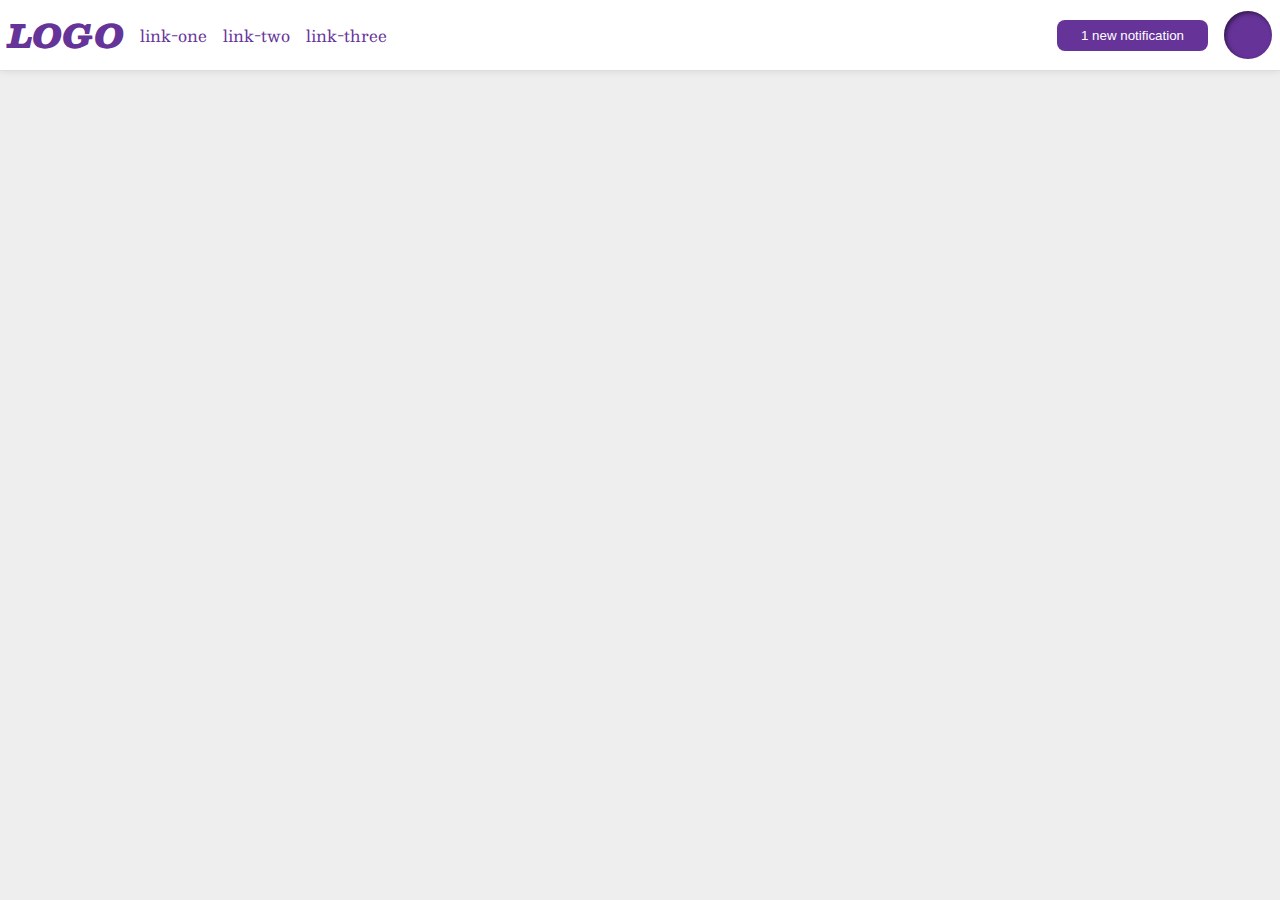
<file: flex/03-flex-header-2/index.html>
<!DOCTYPE html>
<html lang="en">
  <head>
    <meta charset="UTF-8">
    <meta http-equiv="X-UA-Compatible" content="IE=edge">
    <meta name="viewport" content="width=device-width, initial-scale=1.0">
    <title>Flex Header 2</title>
    <link rel="stylesheet" href="style.css">
  </head>
  <body>
    <div class="header">
      <div class="left">
      <div class="logo">
        LOGO
      </div>
      <ul class="links">
        <li><a href="google.com">link-one</a></li>
        <li><a href="google.com">link-two</a></li>
        <li><a href="google.com">link-three</a></li>
      </ul>
      </div>
      <div class="right">
      <button class="notifications">
        1 new notification
      </button>
      <div class="profile-image"></div>
      </div>
    </div>
  </body>
</html>
</file>
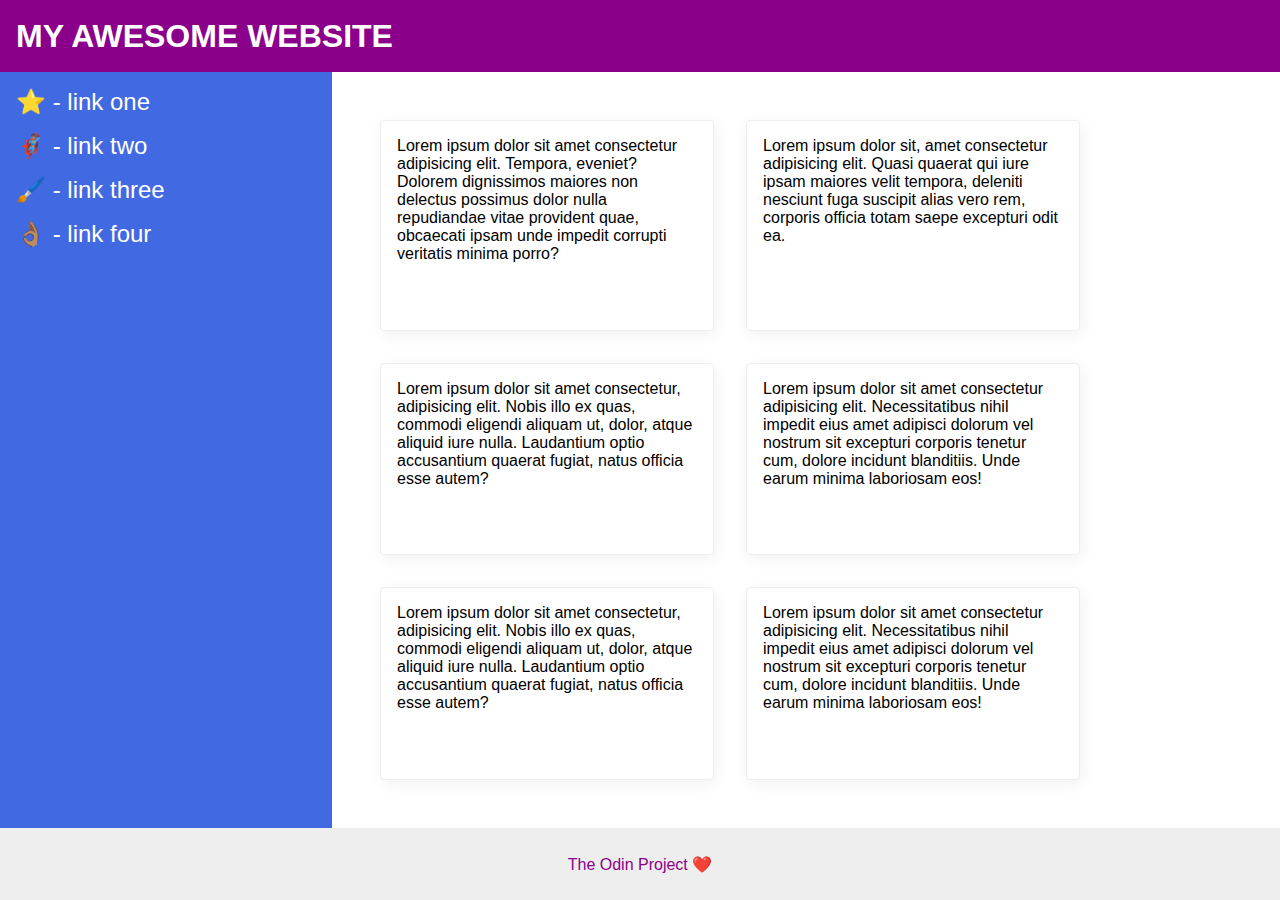
<file: flex/07-flex-layout-2/index.html>
<!DOCTYPE html>
<html lang="en">
  <head>
    <meta charset="UTF-8">
    <meta http-equiv="X-UA-Compatible" content="IE=edge">
    <meta name="viewport" content="width=device-width, initial-scale=1.0">
    <title>The Holy Grail</title>
    <link rel="stylesheet" href="style.css">
  </head>
  <body>
    <div class="header">
      MY AWESOME WEBSITE
    </div>
    <div class="body">
    <div class="sidebar">
      <ul>
        <li><a href="#">⭐ - link one</a></li>
        <li><a href="#">🦸🏽‍♂️ - link two</a></li>
        <li><a href="#">🖌️ - link three</a></li>
        <li><a href="#">👌🏽 - link four</a></li>
      </ul>
    </div>
<div class="container">
    <div class="card">Lorem ipsum dolor sit amet consectetur adipisicing elit. Tempora, eveniet? Dolorem dignissimos maiores non delectus possimus dolor nulla repudiandae vitae provident quae, obcaecati ipsam unde impedit corrupti veritatis minima porro?</div>
    <div class="card">Lorem ipsum dolor sit, amet consectetur adipisicing elit. Quasi quaerat qui iure ipsam maiores velit tempora, deleniti nesciunt fuga suscipit alias vero rem, corporis officia totam saepe excepturi odit ea.</div>
    <div class="card">Lorem ipsum dolor sit amet consectetur, adipisicing elit. Nobis illo ex quas, commodi eligendi aliquam ut, dolor, atque aliquid iure nulla. Laudantium optio accusantium quaerat fugiat, natus officia esse autem?</div>
    <div class="card">Lorem ipsum dolor sit amet consectetur adipisicing elit. Necessitatibus nihil impedit eius amet adipisci dolorum vel nostrum sit excepturi corporis tenetur cum, dolore incidunt blanditiis. Unde earum minima laboriosam eos!</div>
    <div class="card">Lorem ipsum dolor sit amet consectetur, adipisicing elit. Nobis illo ex quas, commodi eligendi aliquam ut, dolor, atque aliquid iure nulla. Laudantium optio accusantium quaerat fugiat, natus officia esse autem?</div>
    <div class="card">Lorem ipsum dolor sit amet consectetur adipisicing elit. Necessitatibus nihil impedit eius amet adipisci dolorum vel nostrum sit excepturi corporis tenetur cum, dolore incidunt blanditiis. Unde earum minima laboriosam eos!</div>
</div>
    </div>
    <div class="footer">
      The Odin Project ❤️
    </div>
  </body>
</html>
</file>
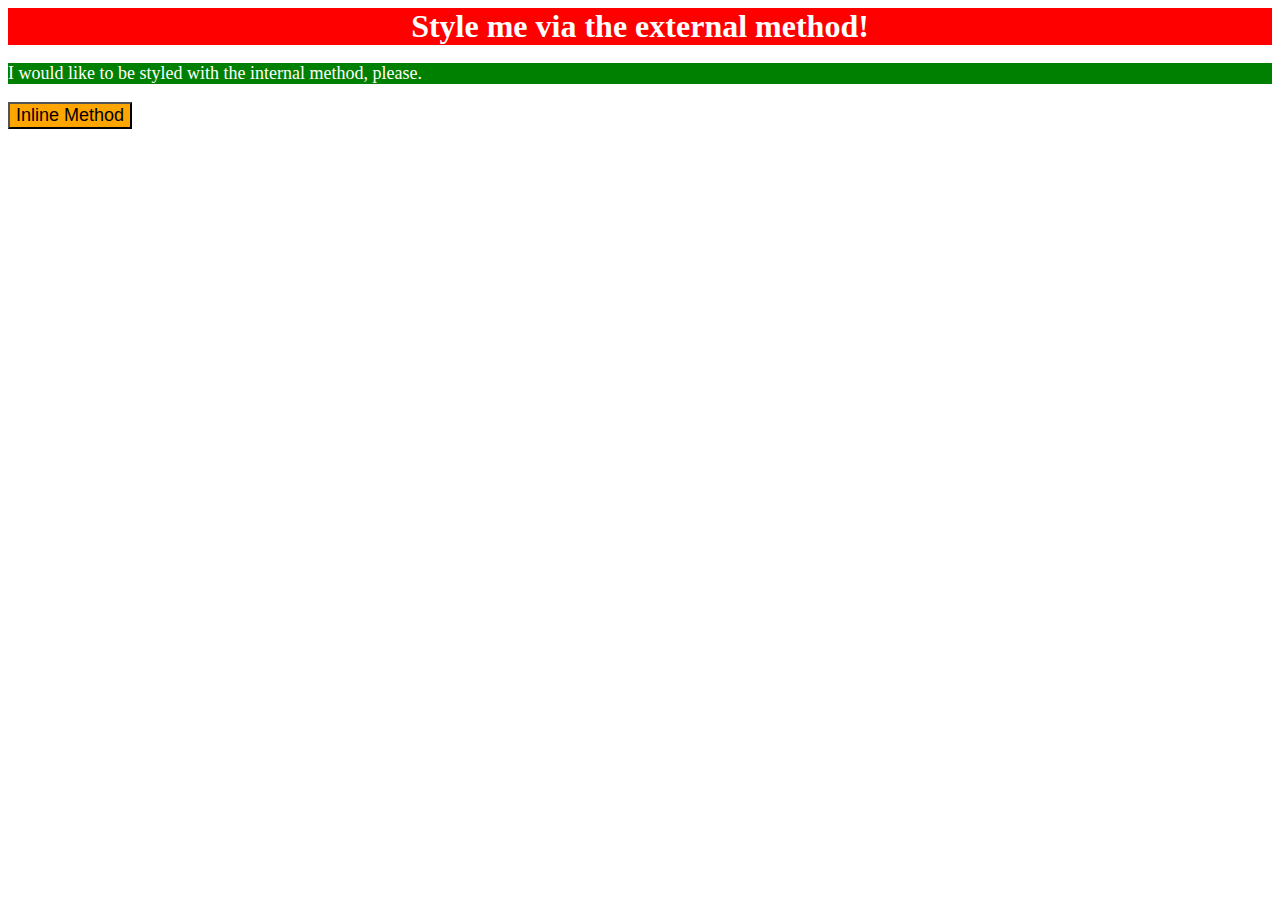
<file: foundations/01-css-methods/index.html>
<!DOCTYPE html>
<html lang="en">
  <head>
    <meta charset="UTF-8">
    <meta http-equiv="X-UA-Compatible" content="IE=edge">
    <meta name="viewport" content="width=device-width, initial-scale=1.0">
    <link rel="stylesheet" href="main.css">
    <title>Methods for Adding CSS</title>
    <style>
      p {
        background-color: green;
        color: white;
        font-size: 18px;
      }
    </style>
  </head>
  <body>
    <div>Style me via the external method!</div>
    <p>I would like to be styled with the internal method, please.</p>
    <button style="background-color: orange; font-size: 18px;">Inline Method</button>
  </body>
</html>
</file>
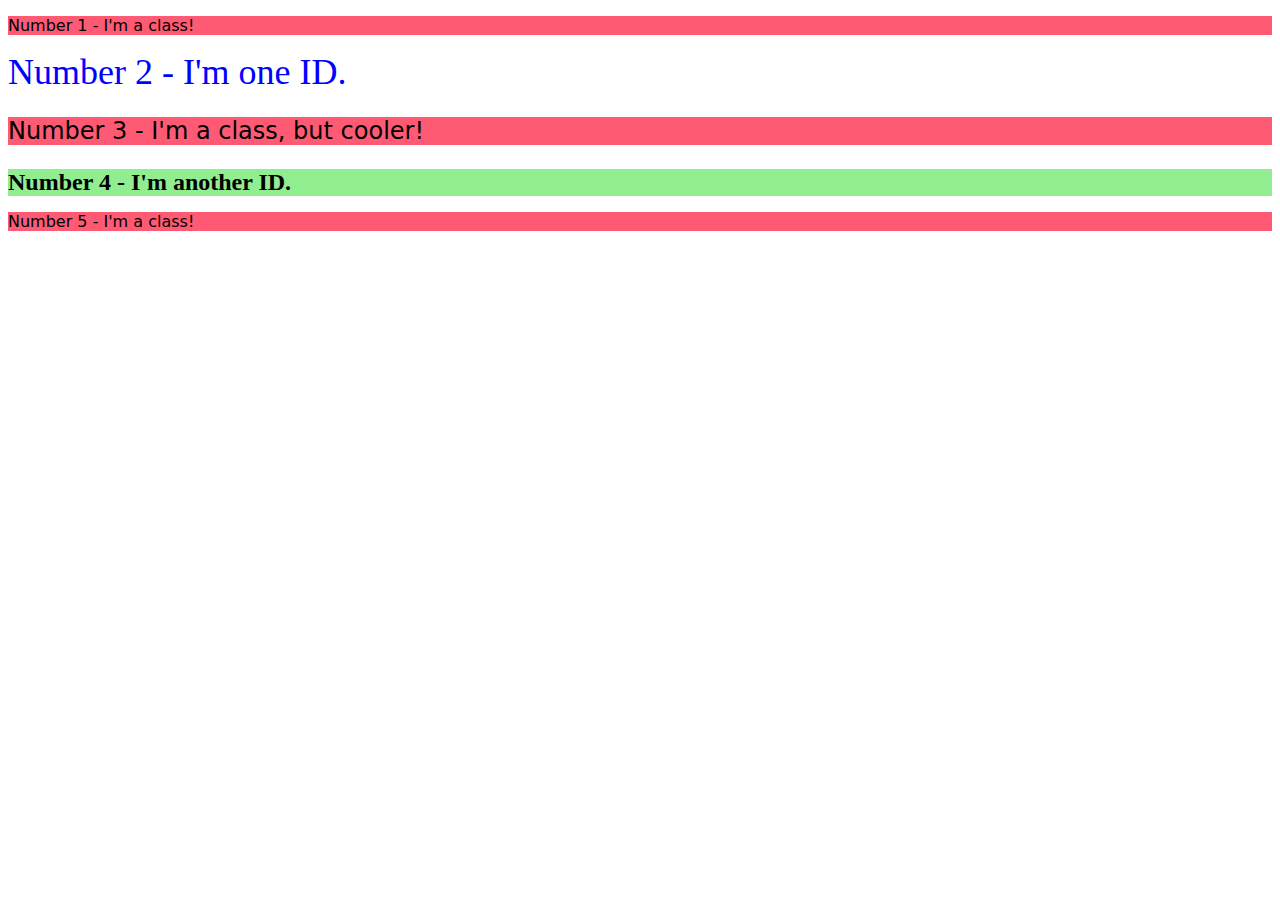
<file: foundations/02-class-id-selectors/index.html>
<!DOCTYPE html>
<html lang="en">
  <head>
    <meta charset="UTF-8">
    <meta http-equiv="X-UA-Compatible" content="IE=edge">
    <meta name="viewport" content="width=device-width, initial-scale=1.0">
    <title>Class and ID Selectors</title>
    <link rel="stylesheet" href="style.css">
  </head>
  <body>
    <p class="odds">Number 1 - I'm a class!</p>
    <div id="big-blue">Number 2 - I'm one ID.</div>
    <p class="odds font">Number 3 - I'm a class, but cooler!</p>
    <div id="med-green" class="font">Number 4 - I'm another ID.</div>
    <p class="odds">Number 5 - I'm a class!</p>
  </body>
</html>
</file>
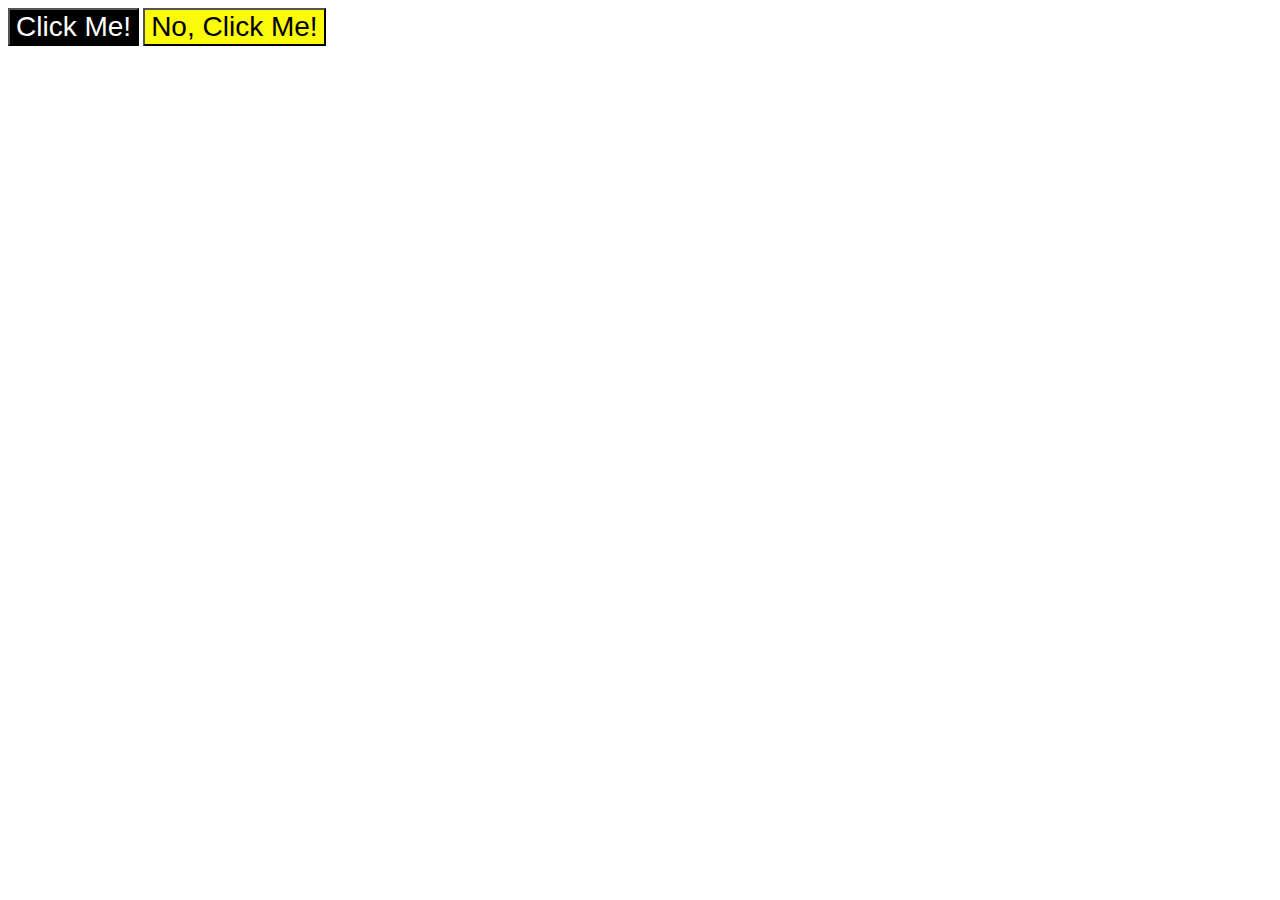
<file: foundations/03-grouping-selectors/index.html>
<!DOCTYPE html>
<html lang="en">
  <head>
    <meta charset="UTF-8">
    <meta http-equiv="X-UA-Compatible" content="IE=edge">
    <meta name="viewport" content="width=device-width, initial-scale=1.0">
    <title>Grouping Selectors</title>
    <link rel="stylesheet" href="style.css">
  </head>
  <body>
    <button class="black">Click Me!</button>
    <button class="yellow">No, Click Me!</button>
  </body>
</html>
</file>
<file: flex/03-flex-header-2/style.css>
/* this is some magical font-importing.  
you'll learn about it later. */
@import url('https://fonts.googleapis.com/css2?family=Besley:ital,wght@0,400;1,900&display=swap');

body {
  margin: 0;
  background: #eee;
  font-family: Besley, serif;
}

.header {
  background: white;
  border-bottom: 1px solid #ddd;
  box-shadow: 0 0 8px rgba(0,0,0,.1);
  display: flex;
  justify-content: space-between;
  padding: 8px;
}

.left, .right {
  display: flex;
  align-items: center;
  gap: 16px;
}


.profile-image {
  background: rebeccapurple;
  box-shadow: inset 2px 2px 4px rgba(0,0,0,.5);
  border-radius: 50%;
  width: 48px;
  height: 48px;
}

.logo {
  color: rebeccapurple;
  font-size: 32px;
  font-weight: 900;
  font-style: italic;
}

button {
  border: none;
  border-radius: 8px;
  background: rebeccapurple;
  color: white;
  padding: 8px 24px;
}

a {
  /* this removes the line under our links */
  text-decoration: none;
  color: rebeccapurple;
}

ul {
  list-style-type: none;
  display: flex;
  margin: 0;
  padding: 0;
  gap: 16px;
}
</file>
<file: flex/07-flex-layout-2/style.css>
body {
  font-family: -apple-system, BlinkMacSystemFont, 'Segoe UI', Roboto, Oxygen, Ubuntu, Cantarell, 'Open Sans', 'Helvetica Neue', sans-serif;
  margin: 0;
  min-height: 100vh;
  display: flex;
  flex-direction: column;
}

.header {
  height: 72px;
  background: darkmagenta;
  color: white;
  display: flex;
  align-items: center;
  padding: 0 16px;
  font-size: 32px;
  font-weight: 900;
}

.body {
 display: flex;
 flex: 1;
}

ul {
  list-style-type:none;
  margin: 0; 
  padding: 0;
}

li {
  margin-bottom: 16px;
}

a {
  color: white;
  text-decoration: none;
  font-size: 24px;
}

.container {
  display: flex;
  flex-wrap: wrap;
  padding: 32px;
}

.footer {
  height: 72px;
  background: #eee;
  color: darkmagenta;
  display: flex;
  justify-content: center;
  align-items: center;
}

.sidebar {
  width: 300px;
  background: royalblue;
  flex-shrink: 0;
  padding: 16px;
}

.card {
  border: 1px solid #eee;
  box-shadow: 2px 4px 16px rgba(0,0,0,.06);
  border-radius: 4px;
  padding: 16px;
  margin: 16px;
  width: 300px;
}
</file>
<file: foundations/01-css-methods/main.css>
div {
  background-color: red;
  color: white;
  font-size: 32px;
  font-weight: bold;
  text-align: center;
}
</file>
<file: foundations/02-class-id-selectors/style.css>
.odds {
  background-color: rgb(255, 90, 115);
  font-family: Verdana, "DejaVu Sans" , sans-serif;
}
.font {
  font-size: 24px;
}
#big-blue {
  color: blue;
  font-size: 36px;
}
#med-green {
  background-color: rgb(144, 238, 144);
  font-weight: bold;
}
</file>
<file: foundations/03-grouping-selectors/style.css>
.black, .yellow {
  font-size: 28px;
  font-family: Helvetica, Times New Roman, sans-serif;
}
.black {
  background-color: black;
  color: #ffffff;
}
.yellow {
  background-color: rgb(251, 251, 10);
}
</file>
